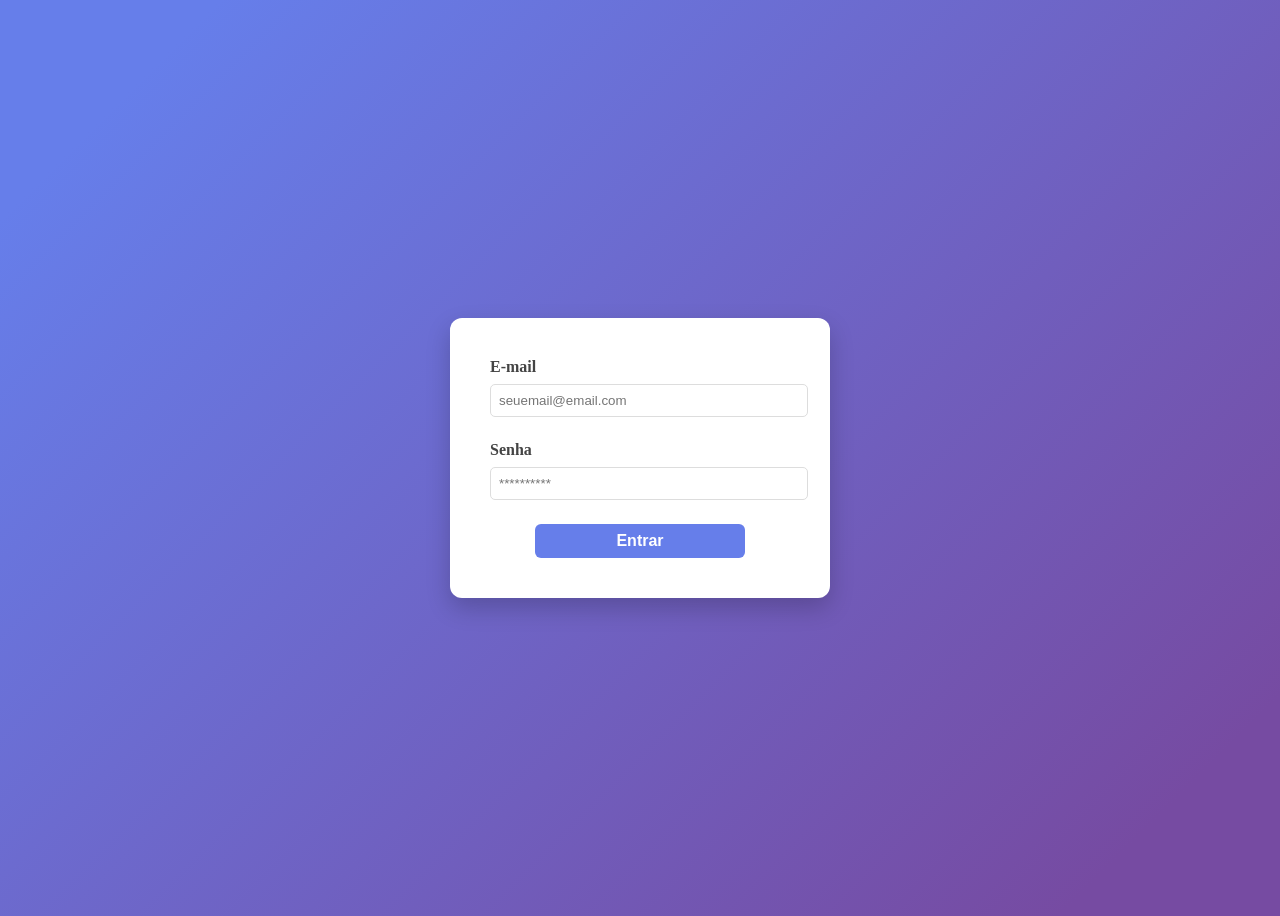
<file: aula07/index.html>
<!DOCTYPE html>
<html lang="en">

<head>
    <meta charset="UTF-8">
    <meta name="viewport" content="width=device-width, initial-scale=1.0">
    <title>Página de Login</title>
    <link rel="stylesheet" href="css/styles.css">
</head>

<body>
    <div class="login-container">
        <form>
            <div class="input-group">
                <label>E-mail</label>
                <input type="email" id="email" placeholder="seuemail@email.com" required>
            </div>
            <div class="input-group">
                <label>Senha</label>
                <input type="password" id="password" placeholder="**********" required>
            </div>
            <div class="button-group">
                <button type="submit" class="login-btn">Entrar</button>
            </div>

        </form>
    </div>
</body>

</html>
</file>
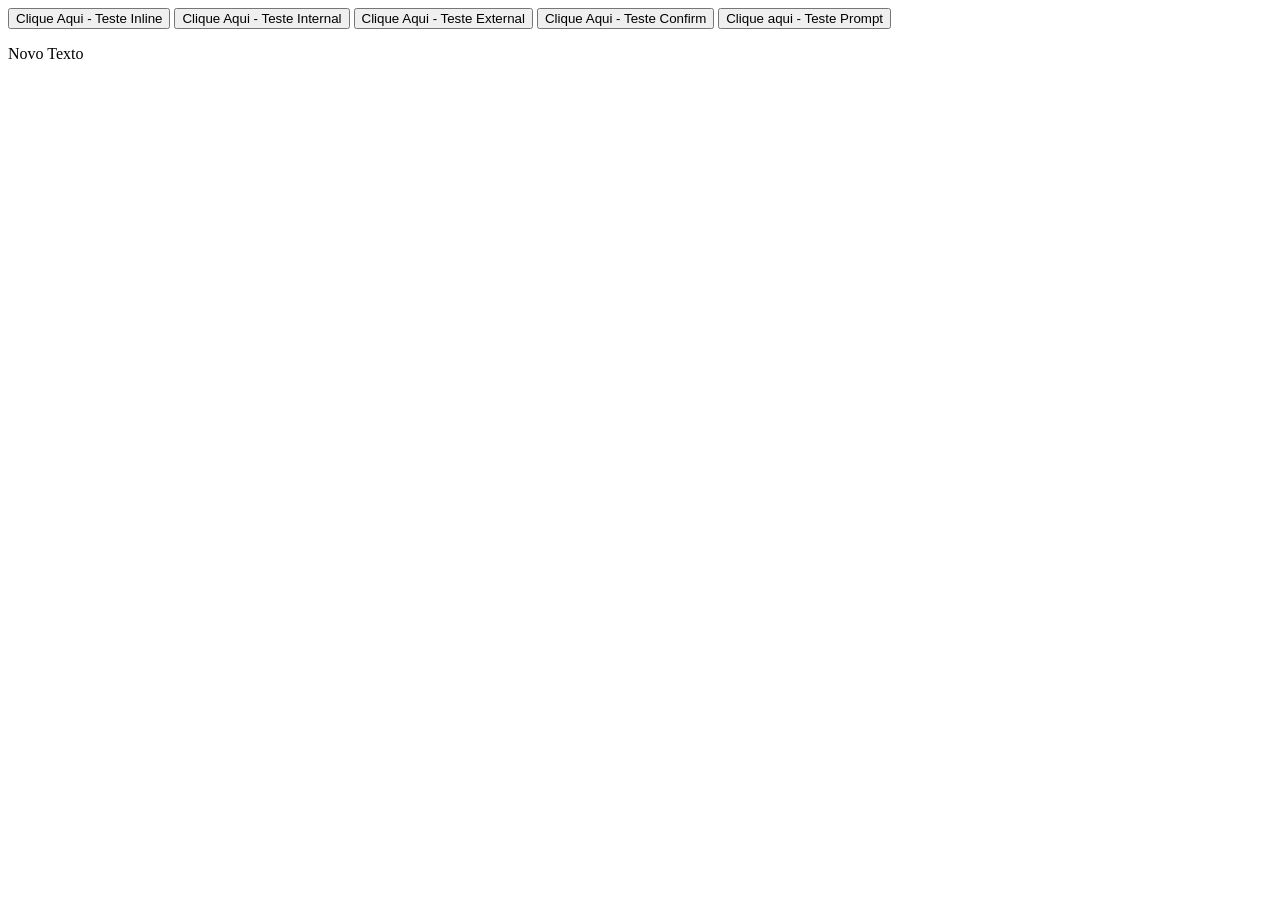
<file: aula08/index.html>
<!DOCTYPE html>
<html lang="en">
<head>
    <meta charset="UTF-8">
    <meta name="viewport" content="width=device-width, initial-scale=1.0">
    <title>Document</title>
</head>
<body>
    <button onclick="alert ('Olá Mundo')">Clique Aqui - Teste Inline</button>
 
    <button onclick="testeInternal ()">Clique Aqui - Teste Internal</button>
   
    <button onclick="testeExternal ()">Clique Aqui - Teste External</button>
   
    <button onclick="testeConfirm ()">Clique Aqui - Teste Confirm</button>

    <button onclick="testePrompt ()">Clique aqui - Teste Prompt</button>

    <p id="meuID">Exemplo com GetElementByID</p>
 
</body>
    <script src="js/script.js"></script>
    <script>
        function testeInternal(){
            alert('Olá Mundo com JS Internal')
        }
    </script>
</html>
</file>
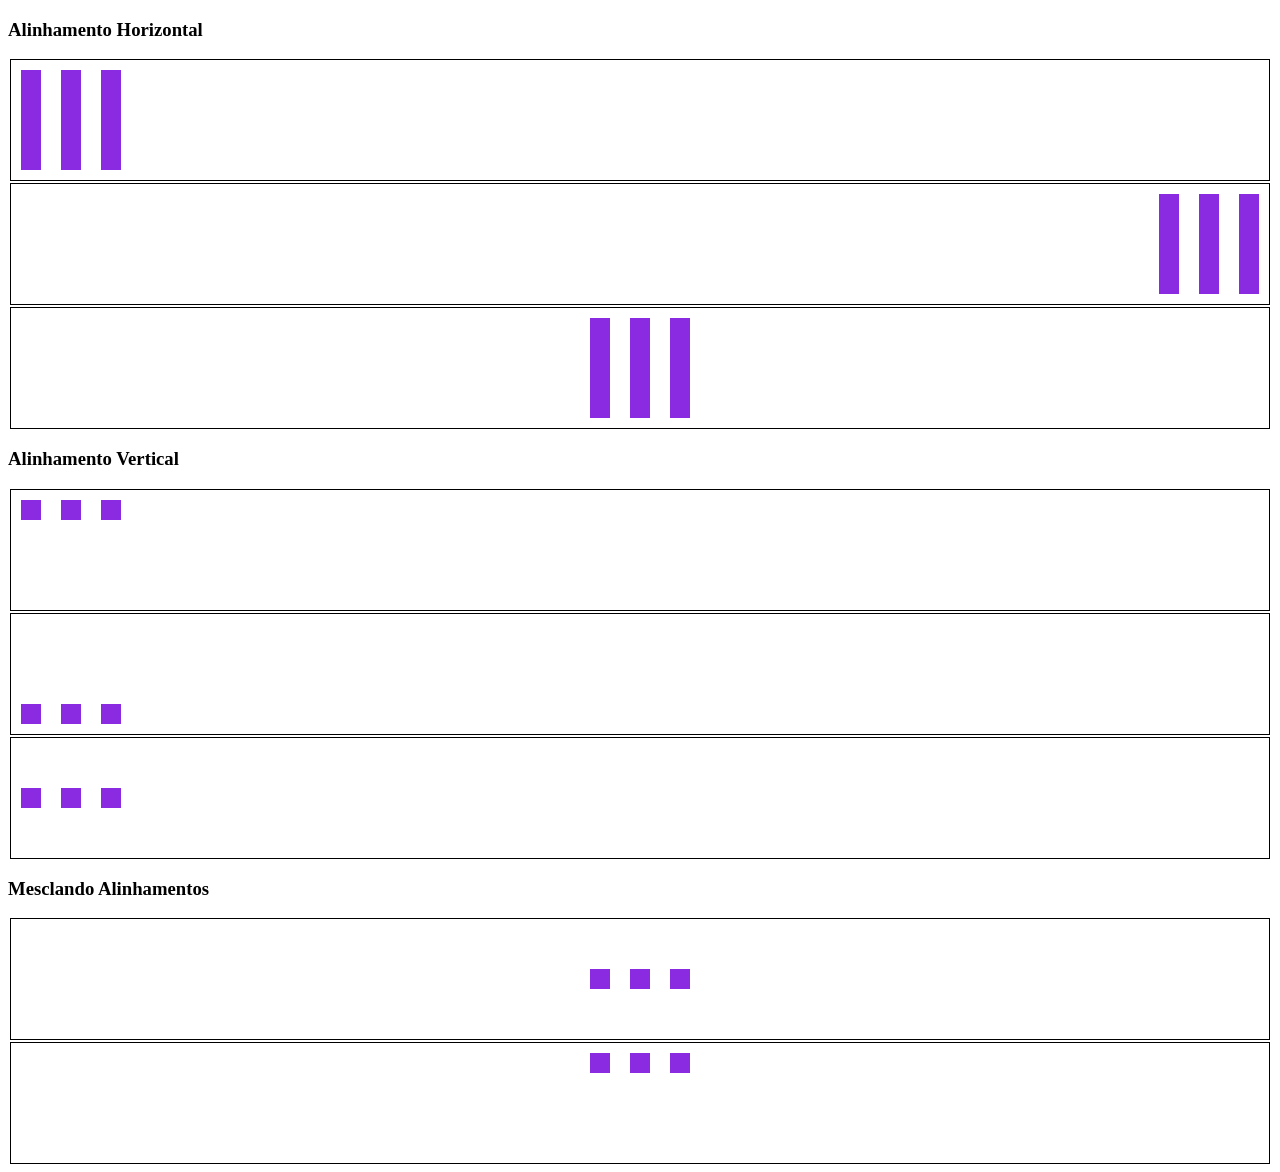
<file: aula05/flexbox.html>
<!DOCTYPE html>
<html lang="en">

<head>
    <meta charset="UTF-8">
    <meta name="viewport" content="width=device-width, initial-scale=1.0">
    <title>Document</title>
    <link rel="stylesheet" href="css/styles.css">
</head>

<body>
    <h3>Alinhamento Horizontal</h3>
    <div class="container start">
        <div class="item"></div>
        <div class="item"></div>
        <div class="item"></div>
    </div>
    <div class="container end">
        <div class="item"></div>
        <div class="item"></div>
        <div class="item"></div>
    </div>
    <div class="container center">
        <div class="item"></div>
        <div class="item"></div>
        <div class="item"></div>
    </div>


    <h3>Alinhamento Vertical</h3>

    <div class="container start-v">
        <div class="item"></div>
        <div class="item"></div>
        <div class="item"></div>
    </div>

    <div class="container end-v">
        <div class="item"></div>
        <div class="item"></div>
        <div class="item"></div>
    </div>

    <div class="container center-v">
        <div class="item"></div>
        <div class="item"></div>
        <div class="item"></div>
    </div>

    <h3>Mesclando Alinhamentos</h3>
    <div class="container center center-v">
        <div class="item"></div>
        <div class="item"></div>
        <div class="item"></div>
    </div>

    <div class="container center start-v">
        <div class="item"></div>
        <div class="item"></div>
        <div class="item"></div>
    </div>
</body>

</html>
</file>
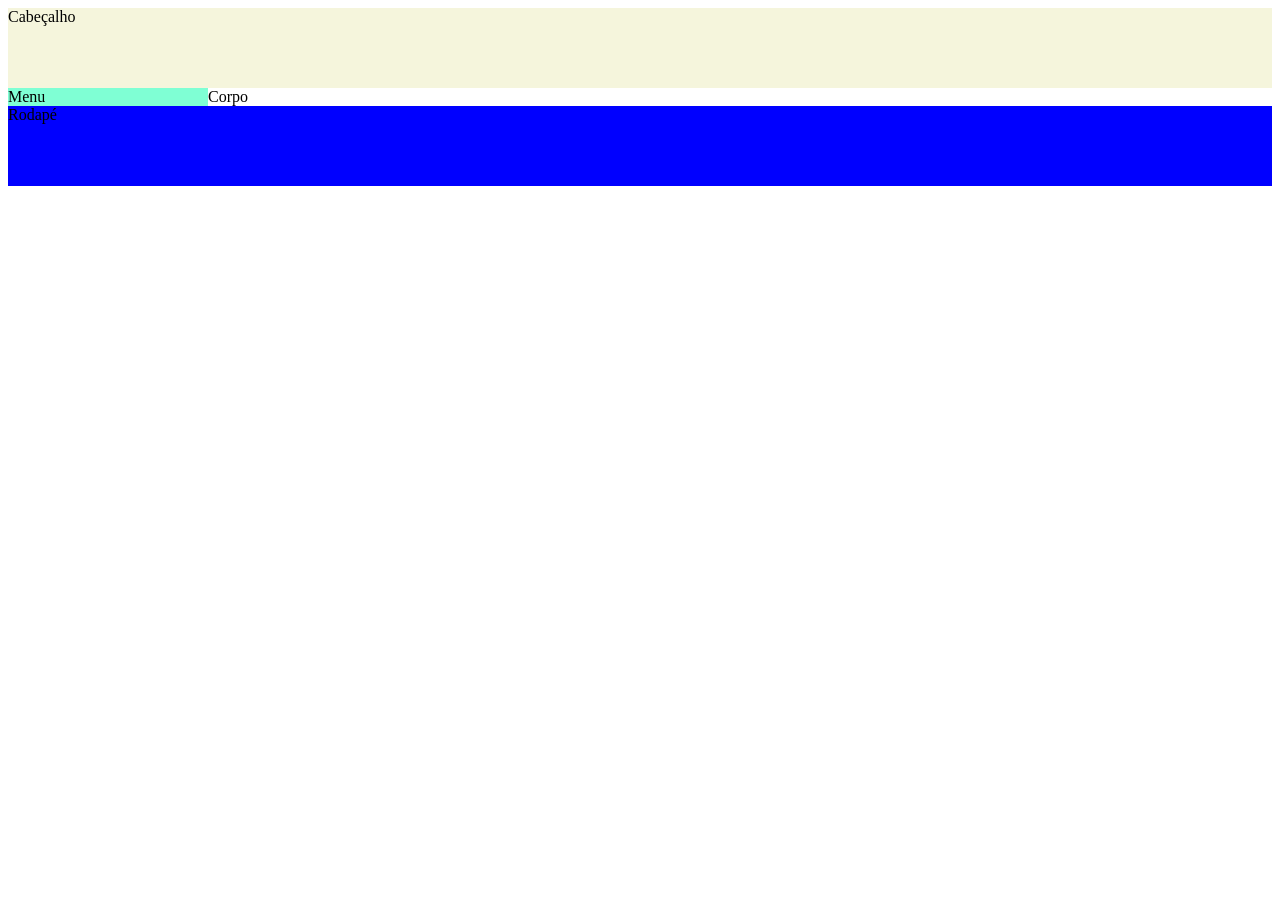
<file: aula06/grid-areas.html>
<!DOCTYPE html>
<html lang="en">
<head>
    <meta charset="UTF-8">
    <meta name="viewport" content="width=device-width, initial-scale=1.0">
    <title>Document</title>
     <link rel="stylesheet" href="styles/grid.css">
</head>
<body>

    
    <div class="container-area">
        <div class="header">Cabeçalho</div>
        <div class="sidenav">Menu</div>
        <div class="main">Corpo</div>
        <div class="footer">Rodapé</div>
    </div>
</body>
</html>
</file>
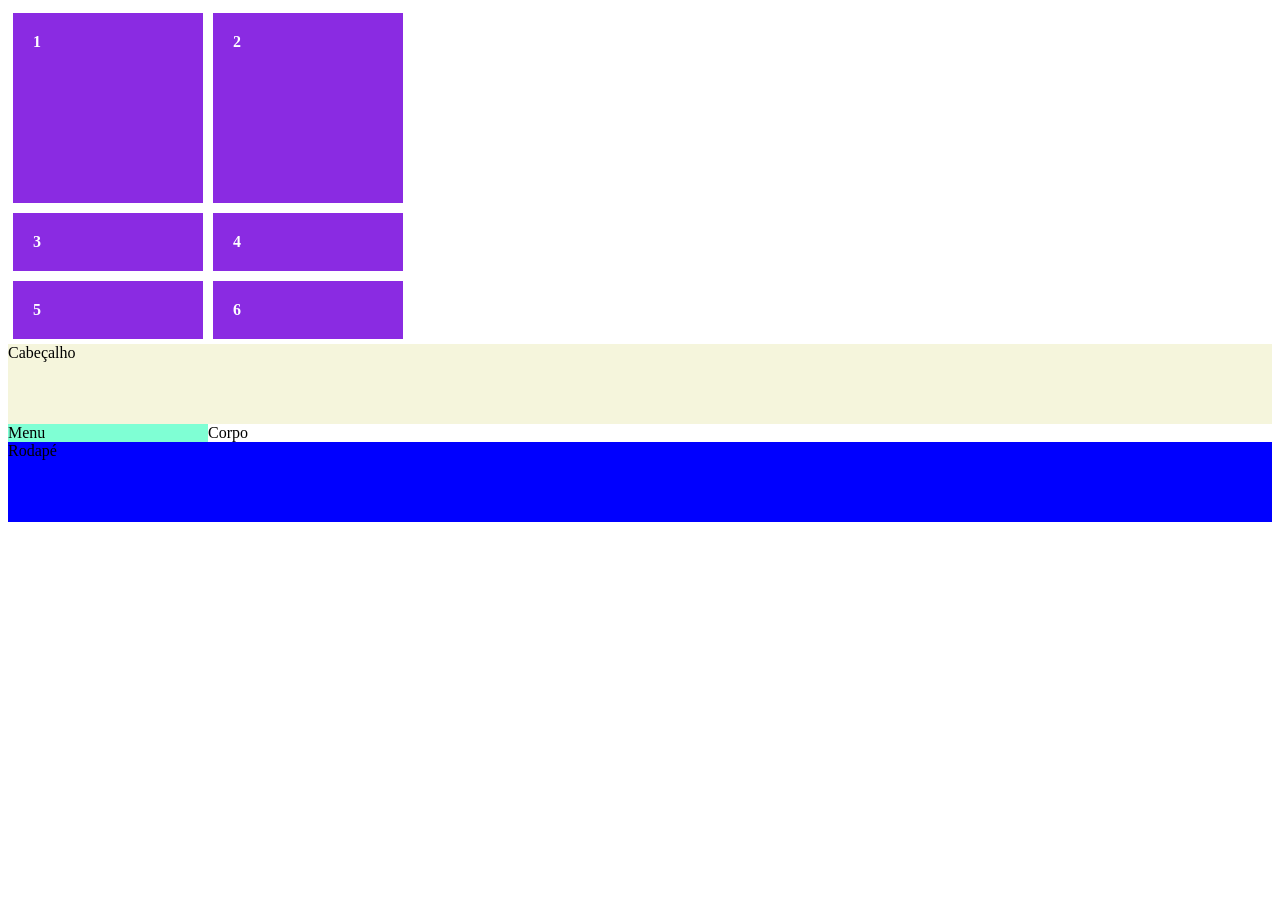
<file: aula06/grid.html>
<!DOCTYPE html>
<html lang="en">
<head>
    <meta charset="UTF-8">
    <meta name="viewport" content="width=device-width, initial-scale=1.0">
    <title>Document</title>
     <link rel="stylesheet" href="styles/grid.css">
</head>
<body>
    <div class="container">
        <div class="item">1</div>
        <div class="item">2</div>
        <div class="item">3</div>
        <div class="item">4</div>
        <div class="item">5</div>
        <div class="item">6</div>
    </div>
    
    <div class="container-area">
        <div class="header">Cabeçalho</div>
        <div class="sidenav">Menu</div>
        <div class="main">Corpo</div>
        <div class="footer">Rodapé</div>
    </div>
</body>
</html>
</file>
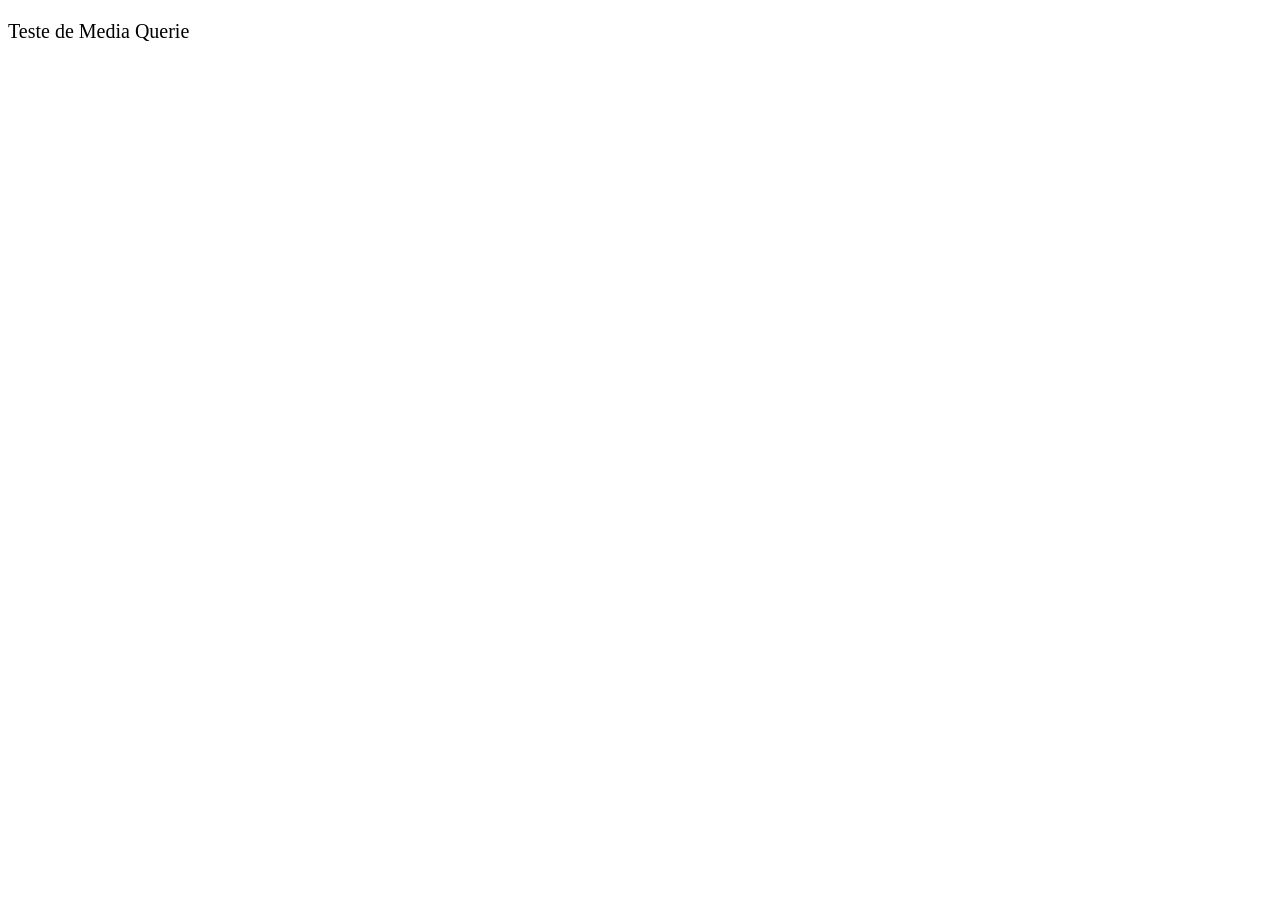
<file: aula06/mediaquerie.html>
<!DOCTYPE html>
<html lang="en">
<head>
    <meta charset="UTF-8">
    <meta name="viewport" content="width=device-width, initial-scale=1.0">
    <title>Document</title>
    <link rel="stylesheet" href="styles/style.css">
</head>
<body>
    <p>Teste de Media Querie</p>
</body>
</html>
</file>
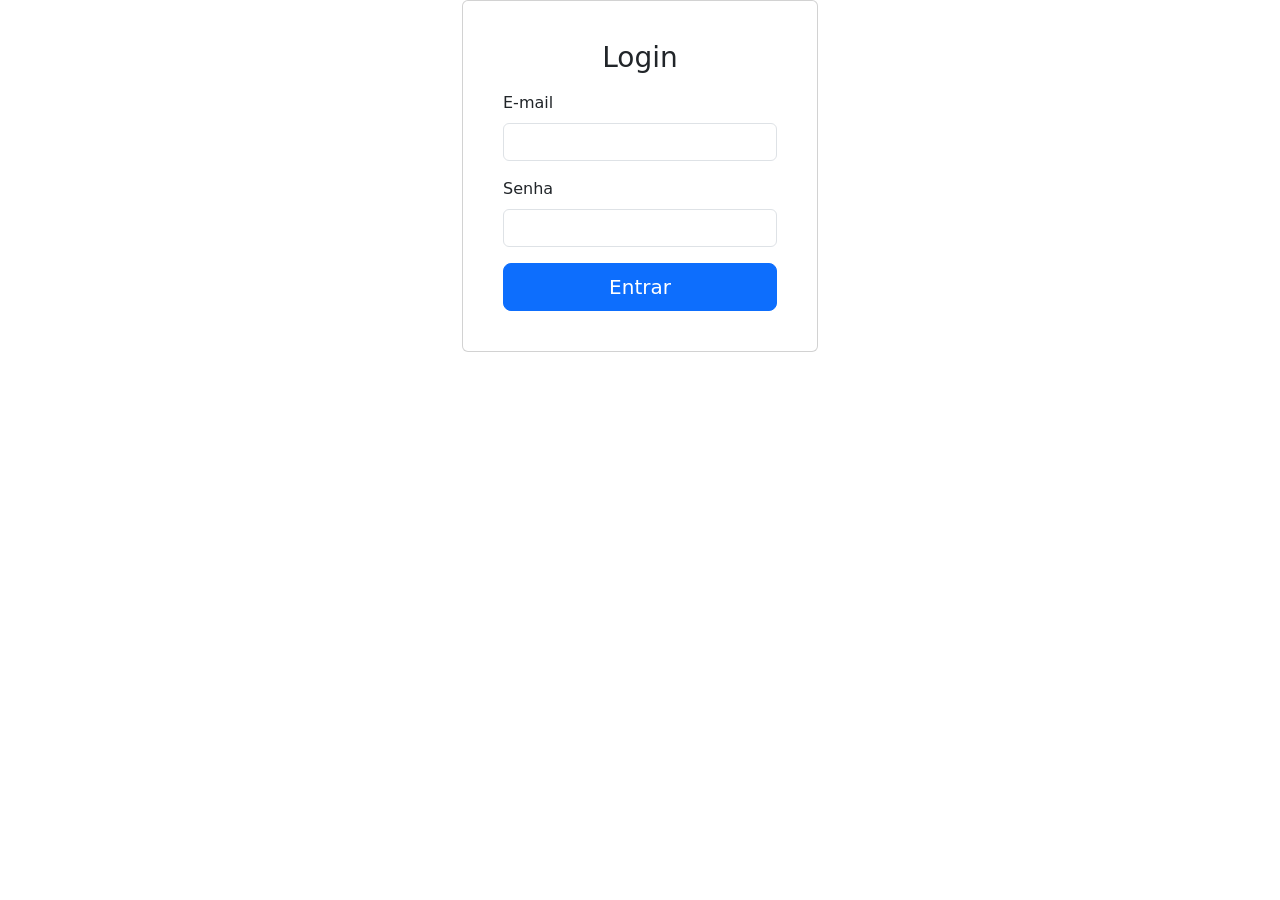
<file: aula07/login.html>
<!DOCTYPE html>
<html lang="en">

<head>
    <meta charset="UTF-8">
    <meta name="viewport" content="width=device-width, initial-scale=1.0">
    <title>Página de Login com Bootstrap</title>
    <link href="https://cdn.jsdelivr.net/npm/bootstrap@5.3.8/dist/css/bootstrap.min.css" rel="stylesheet"
        integrity="sha384-sRIl4kxILFvY47J16cr9ZwB07vP4J8+LH7qKQnuqkuIAvNWLzeN8tE5YBujZqJLB" crossorigin="anonymous">
</head>

<body>
    <div class="container">
        <div class="row justify-content-center">
            <div class="col-md-6 col-lg-4">
                <div class="card p-4">
                    <div class="card-body">
                        <h3 class="card-title text-center mb-3">Login</h3>
                        <form>
                            <div class="mb-3">
                                <label class="form-label">E-mail</label>
                                <input class="form-control" type="email" id="email" required> 
                            </div>
                            <div class="mb-3">
                                <label class="form-label">Senha</label>
                                <input class="form-control" type="password" id="password" required>
                            </div>
                            <div class="d-grid">
                                <button type="submit" class="btn btn-primary btn-lg">Entrar</button>
                            </div>
                        </form>
                    </div>
                </div>
            </div>
        </div>



        <script src="https://cdn.jsdelivr.net/npm/bootstrap@5.3.8/dist/js/bootstrap.bundle.min.js"
            integrity="sha384-FKyoEForCGlyvwx9Hj09JcYn3nv7wiPVlz7YYwJrWVcXK/BmnVDxM+D2scQbITxI"
            crossorigin="anonymous"></script>
</body>

</html>
</file>
<file: aula07/css/styles.css>
body{
    height: 100vh;
    display: flex;
    justify-content: center;
    align-items: center;
    background: linear-gradient(135deg,#667eea 10%,#764ba2 90%);
}

.login-container{
    background: white;
    max-width: 300px;
    width: 100%;
    padding: 2.5rem;
    box-shadow: 0 10px 25px rgba(0,0,0,0.2);
    border-radius: 12px;
}

.input-group{
    margin-bottom: 1.5rem ;

}

.input-group label{
    display: block;
    margin-bottom: 0.5rem;
    color:#444;
    font-weight: 600;
}

.input-group input{
    width: 100%;
    padding: 0.5rem;
    border: 1px solid #ddd;
    border-radius: 5px;
    transition: border-color 0.3s;
}

.input-group input:focus{
    border-color:#667eea  ;
}

.login-btn{
    width: 70%;
    padding: 0.5rem;
    background-color: #667eea ;
    color: white;
    border: none;
    border-radius: 6px;
    font-size: 1rem;
    font-weight: bold;
    cursor: pointer;
}

.button-group{
    display: flex;
    justify-content: center;
}
</file>
<file: aula05/css/styles.css>
p {
    font-size: 25px;
    font-weight: 500;
}

.texto-destaque {
    color: brown;
}

#texto-unico {
    font-size: 50px;
    color: chocolate;
}

.caixa1 {
    background-color: lightcoral;
    padding: 20px;
    border: 1px solid;
    margin: 20px;
}

.caixa2 {
    padding-top: 10px;
    padding-right: 30px;
    border: 1px solid;
    background-color: antiquewhite;
    margin-top: 20px;
    margin-right: 50px;
}

.block-element {
    display: block;
}

.inline-element {
    display: inline;
}

.inline-b-element {
    display: inline-block;
}

.none-element {
    display: none;
}

.box {
    width: 120px;
    height: 120px;
    padding: 20px;
    /* margin: 5px; */
}

.relative {
    position: relative;
    background-color: antiquewhite;
    top: 20px;
    left: 20px;
}

.absolute {
    position: absolute;
    top: 0;
    left: 0;
    background-color: aquamarine;
}

.fixed {
    background-color: blueviolet;
    position: fixed;
    bottom: 50px;
}

.container {
    display: flex;
    border: 1px solid;
    margin:2px;
    height: 120px;
}

.start {
    justify-content: flex-start;

}

.end {
    justify-content: flex-end;
}

.center {
    justify-content: center;
}

.item {
    background-color: blueviolet;
    padding: 10px;
    margin: 10px;
}

.start-v{
    align-items: start;
}

.end-v{
    align-items: end;
}

.center-v{
    align-items: center;
}
</file>
<file: aula06/styles/grid.css>
.container{
    display: grid;
    grid-template-columns: 200px 200px;
    grid-template-rows: 200px;
}

.item{
    background-color: blueviolet;
    color: white;
    font-weight: bold;
    margin: 5px;
    padding: 20px;
}

.container-area{
    display: grid;
    grid-template-areas:
    "header header"
    "sidenav main"
    "footer  footer";
    grid-template-columns: 200px 1fr;
    grid-template-rows: 80px 1fr 80px;
}

.header{
    grid-area: header;
    background-color: beige;
}
.sidenav{
    grid-area: sidenav;
    background-color: aquamarine;
}
.main{
    grid-area: main;
    background-color: white;
}
.footer{
    grid-area: footer;
    background-color: blue;
}
</file>
<file: aula06/styles/style.css>
body{
    font-size: 20px;
    background-color: white;
}

@media screen and (max-width:600px){
    body{
        font-size: 10px;
        font-weight: bold;
         background-color: rgb(236, 137, 8);
         color: white;
    }
}

@media screen and (min-width:601px) and (max-width: 800px){
    body{
        background-color: rgb(8, 76, 236);
    }
}
</file>
